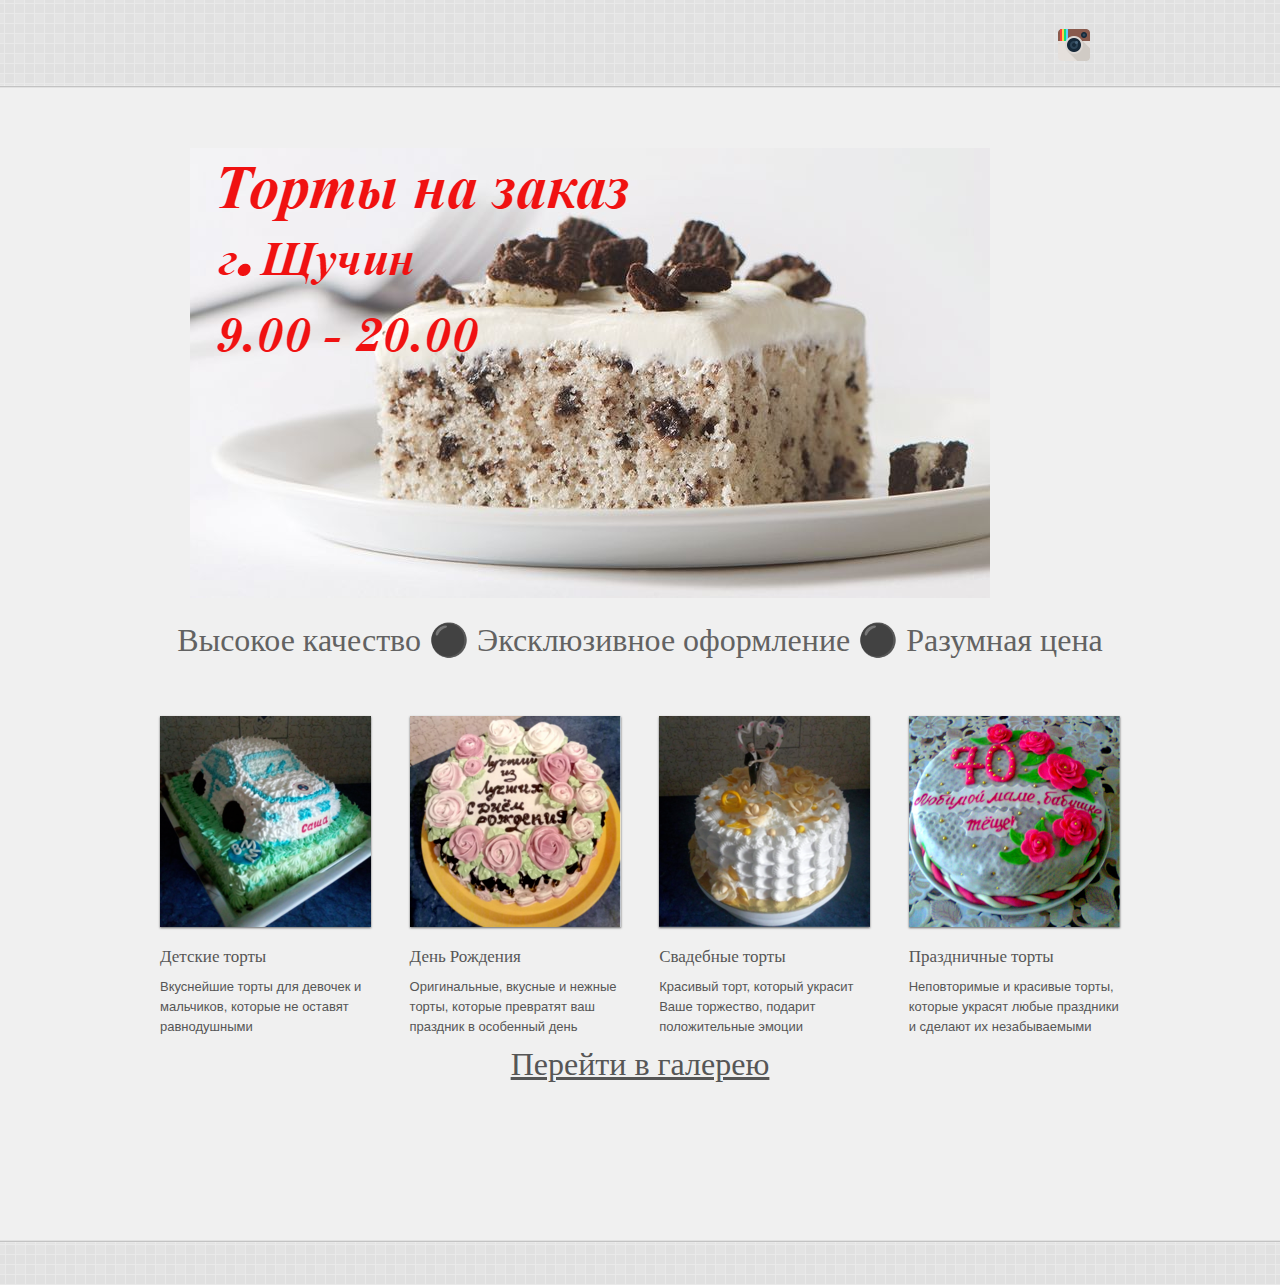
<file: index.html>
<!DOCTYPE HTML>
<html lang="en-US">
<head>
<title>Cakes</title>
<meta charset="UTF-8">
<link rel="stylesheet" type="text/css" href="style.css" media="all" />
<link href="https://fonts.googleapis.com/css?family=Jua" rel="stylesheet">
<!--[if IE 7]><link rel="stylesheet" type="text/css" href="style/css/ie7.css" media="all" /><![endif]-->
<script type="text/javascript" src="style/js/jquery-1.5.min.js"></script>
<script type="text/javascript" src="style/js/ddsmoothmenu.js"></script>
<script type="text/javascript" src="style/js/scripts.js"></script>
<script type="text/javascript" src="scripts/swfobject/swfobject.js"></script>
<script type="text/javascript">
var flashvars = {};
flashvars.cssSource = "piecemaker.css";
flashvars.xmlSource = "piecemaker.xml";
var params = {};
params.play = "true";
params.menu = "false";
params.scale = "showall";
params.wmode = "transparent";
params.allowfullscreen = "true";
swfobject.embedSWF('piecemaker.swf', 'piecemaker', '960', '450', '10', null, flashvars, params, null);
</script>
</head>
<body>
<div id="container">
  <!-- Begin Header Wrapper -->
  <div id="page-top">
    <div id="header-wrapper">
      <!-- Begin Header -->
      <div id="header">
        <!-- Logo -->
        <!-- Begin Menu -->
        <!-- <li><a href="index.html"><img src="style/images/logo.gif" alt="" /></a></li> -->
        <div id="menu-wrapper">
          <div id="smoothmenu1" class="ddsmoothmenu">
            <ul>
              <!-- <li><a href="index.html" class="selected">Home</a></li> -->
              <!-- <li><a href="https://vk.com/javarush"><img src="style/images/vk_32.png" alt="" /></a></li> -->
              <li><a href="https://www.instagram.com/liliya.naumets/"><img src="style/images/insta_32.png" alt="" /></a></li>
              <!-- <li><a href="contact.html">Контакты</a></li> -->
              <li></li>
            </ul>
          </div>
        </div>
        <!-- End Menu -->
      </div>
      <!-- End Header -->
    </div>
  </div>
  <!-- End Header Wrapper -->
  <!-- Begin Slider -->
  <div id="piecemaker-container">
    <div id="piecemaker">
      <!-- <p>Put your alternative Non Flash content here.</p> -->
      <div><a href="index.html"><img src="style/images/my_sweet.png" alt="" /></a></div>
    </div>
  </div>
  <!-- End Slider -->
  <!-- Begin Wrapper -->
  <div id="wrapper">
    <!-- Begin Intro -->
    <div class="intro">
      <h1>Высокое качество &#x26AB Эксклюзивное оформление &#x26AB Разумная цена </h1>
    </div>
    <!-- End Intro -->
    <!-- Begin About -->
    <div id="about">
      <div class="one-fourth"><a href="#"><img src="style/images/art/home - 1.png" alt="" /></a>
        <h4>Детские торты</h4>
        <p>Вкуснейшие торты для девочек и мальчиков, которые не оставят равнодушными</p>
      </div>
      <div class="one-fourth"><a href="#"><img src="style/images/art/home - 2.png" alt="" /></a>
        <h4>День Рождения</h4>
        <p>Оригинальные, вкусные и нежные торты, которые превратят ваш праздник в особенный день</p>
      </div>
      <div class="one-fourth"><a href="#"><img src="style/images/art/home - 3.png" alt="" /></a>
        <h4>Свадебные торты</h4>
        <p>Красивый торт, который украсит Ваше торжество, подарит положительные эмоции</p>
      </div>
      <div class="one-fourth last"><a href="#"><img src="style/images/art/home - 4.png" alt="" /></a>
        <h4>Праздничные торты</h4>
        <p>Неповторимые и красивые торты, которые украсят любые праздники и сделают их незабываемыми</p>
      </div>
    </div>



    <div class="intro">
      <h1><a href="portfolio.html" target="_blank"><u>Перейти в галерею</u></a></h1>
    </div>


    <!-- End About -->
  </div>
  <!-- End Wrapper -->
  <div class="clearfix"></div>
  <!-- <div class="push"></div> -->
  <!-- Begin Footer -->
  <div id="footer-wrapper">
    <div id="footer">
      <div id="footer-content">
        <!-- Begin Copyright -->
        <div id="copyright">
          <!-- <p>Copyright &copy; <a href="#">Domain Name</a> - All Rights Reserved | Design By <a target="_blank" href="http://elemisfreebies.com/">elemis</a></p> -->
        </div>
        <!-- End Copyright -->
        <!-- Begin Social Icons -->
        <div id="socials">
          <ul>
          <!--   <li><a href="#"><img src="style/images/icon-rss.png" alt="" /></a></li>
            <li><a href="#"><img src="style/images/icon-twitter.png" alt="" /></a></li>
            <li><a href="#"><img src="style/images/icon-dribble.png" alt="" /></a></li>
            <li><a href="#"><img src="style/images/icon-tumblr.png" alt="" /></a></li> -->
            <!-- <li><a href="https://vk.com/javarush"><img src="style/images/vk_24.png" alt="" /></a></li>
            <li><a href="https://www.instagram.com/egorkreed/?hl=ru"><img src="style/images/insta_24.png" alt="" /></a></li> -->
          </ul>
        </div>
        <!-- End Social Icons -->
      </div>
    </div>
  </div>
  <!-- End Footer -->
</div>
</body>
</html>
</file>
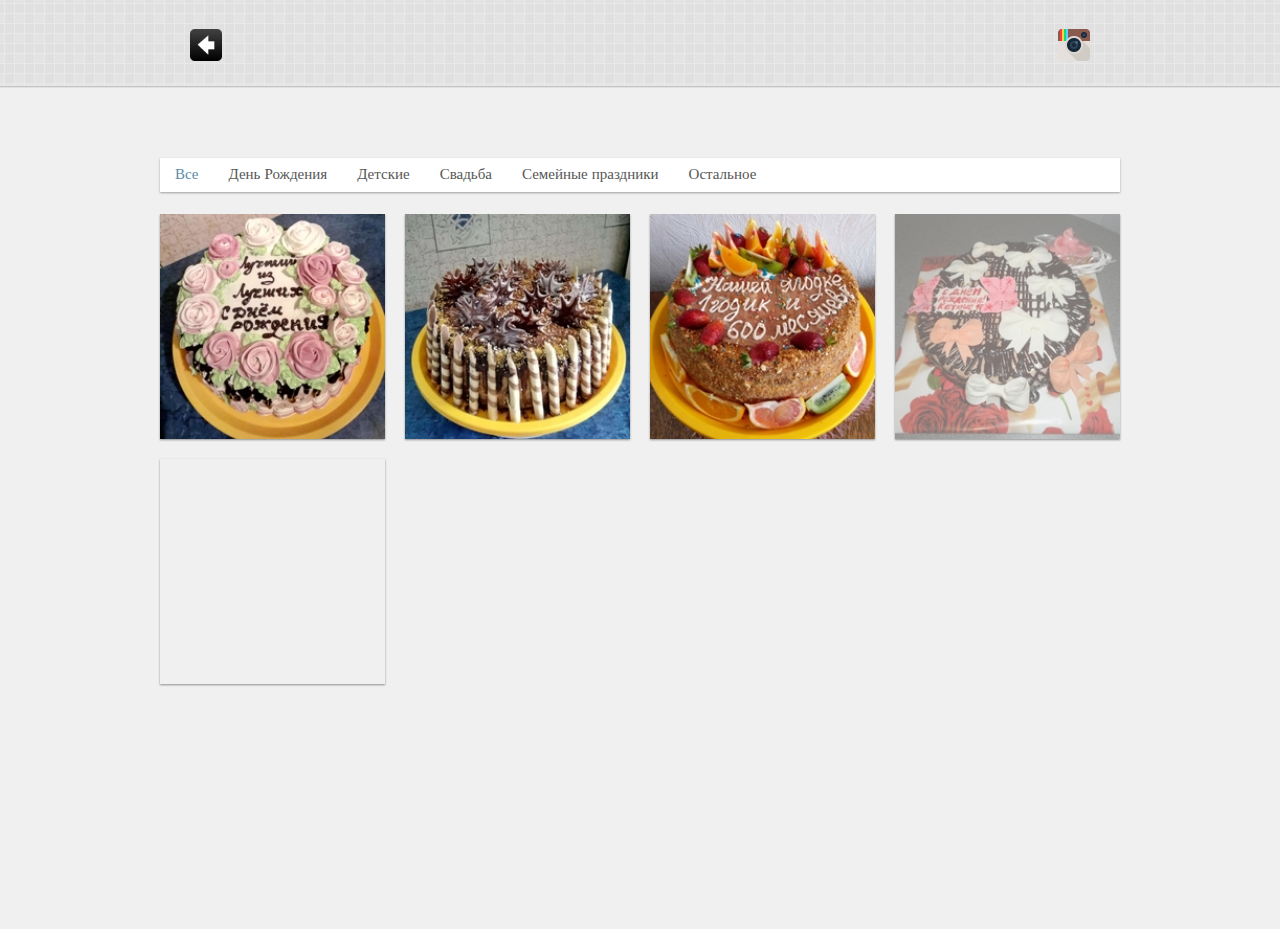
<file: portfolio.html>
<!DOCTYPE HTML>
<html lang="en-US">
<head>
<title>Cakes</title>
<meta charset="UTF-8">
<link rel="stylesheet" type="text/css" href="style.css" media="all" />
<link rel="stylesheet" media="all" href="style/css/prettyPhoto.css" />
<!--[if IE 7]><link rel="stylesheet" type="text/css" href="style/css/ie7.css" media="all" /><![endif]-->
<script type="text/javascript" src="style/js/jquery-1.5.min.js"></script>
<script type="text/javascript" src="style/js/ddsmoothmenu.js"></script>
<script type="text/javascript" src="style/js/quicksand.js"></script>
<script type="text/javascript" src="style/js/portfolio.js"></script>
<script type="text/javascript" src="style/js/scripts.js"></script>
<script type="text/javascript" src="style/js/jquery.prettyPhoto.js"></script>
</head>
<body>
<div id="container">
  <!-- Begin Header Wrapper -->
  <div id="page-top">
    <div id="header-wrapper">
      <!-- Begin Header -->
      <div id="header">
        <!-- Logo -->
        <!-- Begin Menu -->
		<div id="back-wrapper">
			<div id="smoothmenu1" class="ddsmoothmenu">
				<ul>
					<li><a href="index.html"><img src="style/images/back.png" alt="" /></a></li>
					<!-- <li><a href="index.html"><img src="style/images/logo1.png" alt="" /></a></li> -->
				</ul>
			</div>
		</div>

        <div id="menu-wrapper">
          <div id="smoothmenu1" class="ddsmoothmenu">
            <ul>
              <!-- <li><a href="index.html" class="selected">Home</a></li> -->
              <!-- <li><a href="https://vk.com/javarush"><img src="style/images/vk_32.png" alt="" /></a></li> -->
              <li><a href="https://www.instagram.com/liliya.naumets/"><img src="style/images/insta_32.png" alt="" /></a></li>
              <!-- <li><a href="contact.html">Контакты</a></li> -->
              <li></li>
            </ul>
          </div>
        </div>
        <!-- End Menu -->
      </div>
      <!-- End Header -->
    </div>
  </div>
  <!-- End Header Wrapper -->
  <!-- Begin Wrapper -->
  <div id="wrapper">
    <div id="portfolio">
      <!-- Begin Portfolio Navigation -->
      <ul class="gallerynav">
        <li class="selected-1"><a href="#" data-value="all">Все<span></span></a></li>
        <li><a href="#blabla" data-value="happybirthday">День Рождения<span></span></a></li>
        <li><a href="#" data-value="child">Детские<span></span></a></li>
        <li><a href="#" data-value="wedding">Свадьба<span></span></a></li>
        <li><a href="#" data-value="familyholidays">Семейные праздники<span></span></a></li>
        <li><a href="#" data-value="other">Остальное<span></span></a></li>
      </ul>
      <!-- End Portfolio Navigation -->
      <!-- Begin Portfolio Elements -->
      <ul id="gallery" class="grid">
        <!-- Begin Image 1 -->
        <li data-id="id-1" class="happybirthday"><a href="style\images\art\hp\526\hp1-526.jpg" rel="prettyPhoto[gallery]"> <img src="style\images\art\hp\215\hp1-215.jpg" alt="" /></a></li>
        <li data-id="id-2" class="happybirthday"><a href="style\images\art\hp\526\hp2-526.jpg" rel="prettyPhoto[gallery]"> <img src="style\images\art\hp\215\hp2-215.jpg" alt="" /></a></li>
        <li data-id="id-3" class="happybirthday"><a href="style\images\art\hp\526\hp3-526.jpg" rel="prettyPhoto[gallery]"> <img src="style\images\art\hp\215\hp3-215.jpg" alt="" /></a></li>
        <li data-id="id-4" class="happybirthday"><a href="style\images\art\hp\526\hp4-526.jpg" rel="prettyPhoto[gallery]"> <img src="style\images\art\hp\215\hp4-215.jpg" alt="" /></a></li>
        <li data-id="id-5" class="happybirthday"><a href="style\images\art\hp\526\hp5-526.jpg" rel="prettyPhoto[gallery]"> <img src="style\images\art\hp\215\hp5-215.jpg" alt="" /></a></li>
        <li data-id="id-6" class="happybirthday"><a href="style\images\art\hp\526\hp6-526.jpg" rel="prettyPhoto[gallery]"> <img src="style\images\art\hp\215\hp6-215.jpg" alt="" /></a></li>
        <li data-id="id-7" class="happybirthday"><a href="style\images\art\hp\526\hp7-526.jpg" rel="prettyPhoto[gallery]"> <img src="style\images\art\hp\215\hp7-215.jpg" alt="" /></a></li>
        <li data-id="id-8" class="happybirthday"><a href="style\images\art\hp\526\hp8-526.jpg" rel="prettyPhoto[gallery]"> <img src="style\images\art\hp\215\hp8-215.jpg" alt="" /></a></li>
        <li data-id="id-9" class="happybirthday"><a href="style\images\art\hp\526\hp9-526.jpg" rel="prettyPhoto[gallery]"> <img src="style\images\art\hp\215\hp9-215.jpg" alt="" /></a></li>
        <li data-id="id-10" class="happybirthday"><a href="style\images\art\hp\526\hp10-526.jpg" rel="prettyPhoto[gallery]"> <img src="style\images\art\hp\215\hp10-215.jpg" alt="" /></a></li>
        <li data-id="id-11" class="happybirthday"><a href="style\images\art\hp\526\hp11-526.jpg" rel="prettyPhoto[gallery]"> <img src="style\images\art\hp\215\hp11-215.jpg" alt="" /></a></li>
        <li data-id="id-12" class="happybirthday"><a href="style\images\art\hp\526\hp12-526.jpg" rel="prettyPhoto[gallery]"> <img src="style\images\art\hp\215\hp12-215.jpg" alt="" /></a></li>
        <li data-id="id-13" class="child"><a href="style\images\art\child\526\child1-526.jpg" rel="prettyPhoto[gallery]"> <img src="style\images\art\child\215\child1-215.jpg" alt="" /></a></li>
        <li data-id="id-14" class="child"><a href="style\images\art\child\526\child2-526.jpg" rel="prettyPhoto[gallery]"> <img src="style\images\art\child\215\child2-215.jpg" alt="" /></a></li>
        <li data-id="id-15" class="child"><a href="style\images\art\child\526\child3-526.jpg" rel="prettyPhoto[gallery]"> <img src="style\images\art\child\215\child3-215.jpg" alt="" /></a></li>
        <li data-id="id-16" class="child"><a href="style\images\art\child\526\child4-526.jpg" rel="prettyPhoto[gallery]"> <img src="style\images\art\child\215\child4-215.jpg" alt="" /></a></li>
        <li data-id="id-17" class="child"><a href="style\images\art\child\526\child5-526.jpg" rel="prettyPhoto[gallery]"> <img src="style\images\art\child\215\child5-215.jpg" alt="" /></a></li>
        <li data-id="id-18" class="wedding"><a href="style\images\art\wedding\526\wedding1-526.jpg" rel="prettyPhoto[gallery]"> <img src="style\images\art\wedding\215\wedding1-215.jpg" alt="" /></a></li>
        <li data-id="id-19" class="wedding"><a href="style\images\art\wedding\526\wedding2-526.jpg" rel="prettyPhoto[gallery]"> <img src="style\images\art\wedding\215\wedding2-215.jpg" alt="" /></a></li>
        <li data-id="id-20" class="wedding"><a href="style\images\art\wedding\526\wedding3-526.jpg" rel="prettyPhoto[gallery]"> <img src="style\images\art\wedding\215\wedding3-215.jpg" alt="" /></a></li>
        <li data-id="id-21" class="familyholidays"><a href="style\images\art\fh\526\fh1-526.jpg" rel="prettyPhoto[gallery]"> <img src="style\images\art\fh\215\fh1-215.jpg" alt="" /></a></li>
        <li data-id="id-22" class="familyholidays"><a href="style\images\art\fh\526\fh2-526.jpg" rel="prettyPhoto[gallery]"> <img src="style\images\art\fh\215\fh2-215.jpg" alt="" /></a></li>
        <li data-id="id-23" class="familyholidays"><a href="style\images\art\fh\526\fh3-526.jpg" rel="prettyPhoto[gallery]"> <img src="style\images\art\fh\215\fh3-215.jpg" alt="" /></a></li>
        <li data-id="id-24" class="familyholidays"><a href="style\images\art\fh\526\fh4-526.jpg" rel="prettyPhoto[gallery]"> <img src="style\images\art\fh\215\fh4-215.jpg" alt="" /></a></li>
        <li data-id="id-25" class="familyholidays"><a href="style\images\art\fh\526\fh5-526.jpg" rel="prettyPhoto[gallery]"> <img src="style\images\art\fh\215\fh5-215.jpg" alt="" /></a></li>
        <li data-id="id-26" class="familyholidays"><a href="style\images\art\fh\526\fh6-526.jpg" rel="prettyPhoto[gallery]"> <img src="style\images\art\fh\215\fh6-215.jpg" alt="" /></a></li>
        <li data-id="id-27" class="familyholidays"><a href="style\images\art\fh\526\fh7-526.jpg" rel="prettyPhoto[gallery]"> <img src="style\images\art\fh\215\fh7-215.jpg" alt="" /></a></li>
        <li data-id="id-28" class="familyholidays"><a href="style\images\art\fh\526\fh8-526.jpg" rel="prettyPhoto[gallery]"> <img src="style\images\art\fh\215\fh8-215.jpg" alt="" /></a></li>
        <li data-id="id-29" class="other"><a href="style\images\art\other\526\other1-526.jpg" rel="prettyPhoto[gallery]"> <img src="style\images\art\other\215\other1-215.jpg" alt="" /></a></li>
        <li data-id="id-30" class="other"><a href="style\images\art\other\526\other2-526.jpg" rel="prettyPhoto[gallery]"> <img src="style\images\art\other\215\other2-215.jpg" alt="" /></a></li>
        <li data-id="id-31" class="other"><a href="style\images\art\other\526\other3-526.jpg" rel="prettyPhoto[gallery]"> <img src="style\images\art\other\215\other3-215.jpg" alt="" /></a></li>
        <li data-id="id-32" class="other"><a href="style\images\art\other\526\other4-526.jpg" rel="prettyPhoto[gallery]"> <img src="style\images\art\other\215\other4-215.jpg" alt="" /></a></li>
        <li data-id="id-33" class="other"><a href="style\images\art\other\526\other5-526.jpg" rel="prettyPhoto[gallery]"> <img src="style\images\art\other\215\other5-215.jpg" alt="" /></a></li>
        <li data-id="id-34" class="other"><a href="style\images\art\other\526\other6-526.jpg" rel="prettyPhoto[gallery]"> <img src="style\images\art\other\215\other6-215.jpg" alt="" /></a></li>
        <li data-id="id-35" class="other"><a href="style\images\art\other\526\other7-526.jpg" rel="prettyPhoto[gallery]"> <img src="style\images\art\other\215\other7-215.jpg" alt="" /></a></li>
        <li data-id="id-36" class="other"><a href="style\images\art\other\526\other8-526.jpg" rel="prettyPhoto[gallery]"> <img src="style\images\art\other\215\other8-215.jpg" alt="" /></a></li>
        <li data-id="id-37" class="other"><a href="style\images\art\other\526\other9-526.jpg" rel="prettyPhoto[gallery]"> <img src="style\images\art\other\215\other9-215.jpg" alt="" /></a></li>
        <!-- End Image 1 -->
       <!--  <li data-id="id-2" class="illustration"><a href="style/images/art/child-1max.png" rel="prettyPhoto[gallery]"> <img src="style/images/art/child-1.png" alt="" /></a></li>
        <li data-id="id-3" class="video"><a href="style/images/art/portfolio3.jpg" rel="prettyPhoto[gallery]"> <img src="style/images/art/portfolio3-th.jpg" alt="" /></a></li>
        <li data-id="id-4" class="illustration"><a href="style/images/art/portfolio4.jpg" rel="prettyPhoto[gallery]"> <img src="style/images/art/child-2.png" alt="" /></a></li>
        <li data-id="id-5" class="illustration"><a href="style/images/art/portfolio5.jpg" rel="prettyPhoto[gallery]"> <img src="style/images/art/child-3.png" alt="" /></a></li>
        <li data-id="id-6" class="illustration"><a href="style/images/art/portfolio6.jpg" rel="prettyPhoto[gallery]"> <img src="style/images/art/child-4.png" alt="" /></a></li>
        <li data-id="id-7" class="video"><a href="style/images/art/portfolio7.jpg" rel="prettyPhoto[gallery]"> <img src="style/images/art/portfolio7-th.jpg" alt="" /></a></li>
        <li data-id="id-8" class="web"><a href="style/images/art/portfolio8.jpg" rel="prettyPhoto[gallery]"> <img src="style/images/art/portfolio8-th.jpg" alt="" /></a></li>
        <li data-id="id-9" class="illustration"><a href="style/images/art/portfolio9.jpg" rel="prettyPhoto[gallery]"> <img src="style/images/art/child-5.png" alt="" /></a></li>
        <li data-id="id-10" class="illustration"><a href="style/images/art/portfolio10.jpg" rel="prettyPhoto[gallery]"> <img src="style/images/art/child-6.png" alt="" /></a></li>
        <li data-id="id-11" class="illustration"><a href="style/images/art/child-7max.png" rel="prettyPhoto[gallery]"> <img src="style/images/art/child-7.png" alt="" /></a></li>
        <li data-id="id-12" class="web"><a href="style/images/art/portfolio12.jpg" rel="prettyPhoto[gallery]"> <img src="style/images/art/portfolio12-th.jpg" alt="" /></a></li>
        <li data-id="id-13" class="photography"><a href="style/images/art/portfolio13.jpg" rel="prettyPhoto[gallery]"> <img src="style/images/art/portfolio13-th.jpg" alt="" /></a></li>
        <li data-id="id-14" class="illustration"><a href="style/images/art/portfolio14.jpg" rel="prettyPhoto[gallery]"> <img src="style/images/art/child-8.png" alt="" /></a></li>
        <li data-id="id-15" class="photography"><a href="style/images/art/portfolio15.jpg" rel="prettyPhoto[gallery]"> <img src="style/images/art/portfolio15-th.jpg" alt="" /></a></li>
        <li data-id="id-16" class="illustration"><a href="style/images/art/portfolio16.jpg" rel="prettyPhoto[gallery]"> <img src="style/images/art/child-9.png" alt="" /></a></li> -->
      </ul>
      <!-- End Portfolio Elements -->
    </div>
  </div>
  <!-- End Wrapper -->
  <div class="clearfix"></div>
  <div class="push"></div>
  <!-- Begin Footer -->
  <div id="footer-wrapper">
    <div id="footer">
      <div id="footer-content">
        <!-- Begin Copyright -->
        <div id="copyright">
          <!-- <p>Copyright &copy; <a href="#">Domain Name</a> - All Rights Reserved | Design By <a target="_blank" href="http://elemisfreebies.com/">elemis</a></p> -->
        </div>
        <!-- End Copyright -->
        <!-- Begin Social Icons -->
        <!-- <div id="socials">
          <ul>
            <li><a href="#"><img src="style/images/icon-rss.png" alt="" /></a></li>
            <li><a href="#"><img src="style/images/icon-twitter.png" alt="" /></a></li>
            <li><a href="#"><img src="style/images/icon-dribble.png" alt="" /></a></li>
            <li><a href="#"><img src="style/images/icon-tumblr.png" alt="" /></a></li>
            <li><a href="#"><img src="style/images/icon-flickr.png" alt="" /></a></li>
            <li><a href="#"><img src="style/images/icon-facebook.png" alt="" /></a></li>
          </ul>
        </div> -->
        <!-- End Social Icons -->
      </div>
    </div>
  </div>
  <!-- End Footer -->
</div>
<script type="text/javascript">
$(document).ready(function () {
    $("#gallery a[rel^='prettyPhoto']").prettyPhoto({
        theme: 'light_square',
        autoplay_slideshow: false
    });
    $("ul.grid img").hide()
    $("ul.grid img").each(function (i) {
        $(this).delay(i * 200).fadeIn();
    });
});
</script>
</body>
</html>
</file>
<file: style.css>
/*
Theme Name: Delphic
Theme URI: http://themes.iki-bir.com/delphic
Author: elemis
Author URI: http://elemis.iki-bir.com/
Version: 1.0

-----------------------------------------------------------------------------------*/


/*-----------------------------------------------------------------------------------*/
/*	RESET
/*-----------------------------------------------------------------------------------*/

html, body, div, span, applet, object, iframe, h1, h2, h3, h4, h5, h6, p, blockquote, pre, a, abbr, acronym, address, big, cite, code, del, dfn, em, font, img, ins, kbd, q, s, samp, small, strike, strong, tt, var, b, u, i, center, dl, dt, dd, ol, ul, li, fieldset, form, label, legend, table, caption, tbody, tfoot, thead, tr, th, td {
	margin:0;
	padding:0;
	border:0;
	outline:0;
	font-size:100%;
	vertical-align:baseline;
	background:transparent
}
body {
	line-height:1
}
ol, ul {
	list-style:none
}
blockquote, q {
	quotes:none
}
blockquote:before, blockquote:after, q:before, q:after {
	content:'';
	content:none
}
:focus {
	outline:0
}
ins {
	text-decoration:none
}
del {
	text-decoration:line-through
}
table {
	border-collapse:collapse;
	border-spacing:0
}
.clear {
	clear:both;
	display:block;
	overflow:hidden;
	visibility:hidden;
	width:0;
	height:0
}
.clearfix:after {
	clear:both;
	content:' ';
	display:block;
	font-size:0;
	line-height:0;
	visibility:hidden;
	width:0;
	height:0
}
.clearfix {
	display:inline-block
}
* html .clearfix {
	height:1%
}
.clearfix {
	display:block
}


/*-----------------------------------------------------------------------------------*/
/*	FONT-FACE
/*-----------------------------------------------------------------------------------*/

@font-face {
 font-family: 'MidoMedium';
 src: url('style/type/Mido-webfont.eot');
 src: local('☺'), url('style/type/Mido-webfont.woff') format('woff'), url('style/type/Mido-webfont.ttf') format('truetype'), url('style/type/Mido-webfont.svg#webfonto3aStUbX') format('svg');
 font-weight: normal;
 font-style: normal;
}
/*-----------------------------------------------------------------------------------*/
/*	GENERAL
/*-----------------------------------------------------------------------------------*/

body {
	font-family:"Lucida Grande", "Lucida Sans Unicode", "Trebuchet MS", Helvetica, Arial, sans-serif;
	background-color: #f0f0f0;
	color: #565656;
	font-size: 13px;
	overflow-y: scroll;
	overflow-x: hidden;
}
html, body {
	height: 100%;
}
#container {
	min-height: 100%;
	height: auto !important;
	height: 100%;
	margin: 0 auto -145px; /* the bottom margin is the negative value of the footer's height */
}
#footer-wrapper, .push {
	height: 145px; /* .push must be the same height as .footer */
}
p {
	line-height: 20px;
	margin-bottom: 20px;
}
a {
	text-decoration: none;
	color: #565656;
}
a:hover {
	text-decoration: none;
	color: #5d8ba6;
}
a.more {
	display: inline-block;
	color: #5d8ba6;
}
a.more:hover {
	text-decoration: underline;
}
pre {
	margin-bottom: 20px;
	font-size: 11px;
	background-color: #e8e8e8;
	padding: 0 10px;
}
.highlight {
	color: #5d8ba6;
	border-bottom: 1px dotted #5d8ba6;
}
.highlight2 {
	background-color: #e1e1e1;
	padding: 0px 5px;
	color: #222222;
}
.highlight3 {
	color: #5d8ba6;
}
h1, h2, h3, h4, h5, h6 {
	font-family: 'MidoMedium';
	font-weight: normal;
	color: #565656;
	margin-bottom: 10px;
}
h1 {
	font-size: 28px;
}
h2 {
	font-size: 25px;
}
h3 {
	font-size: 22px;
	line-height: 26px;
}
h4 {
	font-size: 17px;
}
h5 {
	font-size: 15px;
}
h6 {
	font-size: 14px;
}
.divider, .divider2, .divider3 {
	background: transparent url(style/images/line.png) repeat-x bottom center;
	height: 2px;
	display: block;
	margin: 30px 0;
}
.divider2 {
	margin-top:10px;
}
.divider3 {
	margin-bottom:10px;
}
img.left {
	top: 0px;
	float:left;
	display: block;
	margin:0;
	padding:0;
	margin-right:20px;
}
img.right {
	top: 0px;
	float:right;
	display: block;
	margin:0;
	padding:0;
	margin-left:20px;
}
em {
	font-family: Georgia, Times, "Times New Roman", serif;
	font-size: 11px;
	color: #565656;
}
.button, .button:link, .button:visited {
	display: block;
	position: relative;
	padding: 0 0 0 15px;
	height: 32px;
	line-height: 30px;
	text-align: center;
	background-position: 0 0;
	background-repeat: no-repeat;
	font-size: 14px;
	font-weight: normal;
	color: #FFF;
	cursor: pointer;
	font-family: 'MidoMedium';
}
.button span {
	display: block;
	position: absolute;
	top: 0px;
	right: -15px;
	width: 15px;
	height: 32px;
	background-position: right top;
}
.button.light-blue, .button.light-blue span {
	background-image: url(style/images/button-light-blue.png);
	float: left;
}
.button.light-purple, .button.light-purple span {
	background-image: url(style/images/button-light-purple.png);
	float: left;
}
.button.light-pink, .button.light-pink span {
	background-image: url(style/images/button-light-pink.png);
	float: left;
}
.button.light-brown, .button.light-brown span {
	background-image: url(style/images/button-light-brown.png);
	float: left;
}
.button.light-teal, .button.light-teal span {
	background-image: url(style/images/button-light-teal.png);
	float: left;
}
.button.lime, .button.lime span {
	background-image: url(style/images/button-lime.png);
	float: left;
}
.button.red, .button.red span {
	background-image: url(style/images/button-red.png);
	float: left;
}
.button.orange, .button.orange span {
	background-image: url(style/images/button-orange.png);
	float: left;
}
.button.yellow, .button.yellow span {
	background-image: url(style/images/button-yellow.png);
	float: left;
}
.button.green, .button.green span {
	background-image: url(style/images/button-green.png);
	float: left;
}
.button.teal, .button.teal span {
	background-image: url(style/images/button-teal.png);
	float: left;
}
.button.turqoise, .button.turqoise span {
	background-image: url(style/images/button-turqoise.png);
	float: left;
}
.button.blue, .button.blue span {
	background-image: url(style/images/button-blue.png);
	float: left;
}
.button.purple, .button.purple span {
	background-image: url(style/images/button-purple.png);
	float: left;
}
.button.pink, .button.pink span {
	background-image: url(style/images/button-pink.png);
	float: left;
}
.button.gray, .button.gray span {
	background-image: url(style/images/button-gray.png);
	float: left;
}
.dropcap {
	display:block;
	float:left;
	font-size:45px;
	padding:0;
	margin: 0;
	margin:10px 8px 3px 0;
	font-family: 'MidoMedium';
}
.quote-right, .quote-left {
	color:#565656;
	border-left:1px solid #e3e3e3;
	float:right;
	letter-spacing:0px;
	line-height:23px;
	margin-left:20px;
	margin-top:10px;
	margin-bottom:5px;
	padding:0px;
	padding-left:10px;
	padding-right:10px;
	font-family: Georgia, "Times New Roman", Times, serif;
	font-style: italic;
	width:25%;
}
.quote-left {
	border: none;
	border-right:1px solid #e3e3e3;
	float:left;
	padding:0;
	padding-right:5px;
	margin-bottom:0;
	margin-left: 0;
	margin-right:20px;
}
/*-----------------------------------------------------------------------------------*/
/*	LAYOUT
/*-----------------------------------------------------------------------------------*/

#wrapper ul {
	padding: 0 0 20px 0;
	display: block;
	overflow: hidden;
}
#wrapper ul li {
	line-height: 20px;
	list-style: none;
	display: block;
	background: transparent url(style/images/bullet.jpg) no-repeat left 8px;
	padding-left: 20px;
}
#wrapper ul.check-list {
	padding: 0 0 20px 0;
	display: block;
	overflow: hidden;
}
#wrapper ul.check-list li {
	line-height: 20px;
	list-style: none;
	display: block;
	background: transparent url(style/images/check.png) no-repeat left 0px;
	padding-left: 30px;
}
#wrapper {
	width: 960px;
	margin: 0 auto;
	padding-top: 0;
	line-height: 20px;
}
#header-wrapper {
	min-width: 960px;
	height: 88px;
	background: transparent url(style/images/header-bg.png) repeat-x center bottom;
}
#header {
	width: 960px;
	height: 88px;
	margin: 0 auto;
	position: relative;
	z-index: 999;
}
#page-top {
	padding-bottom: 70px;
}
#logo {
	float: left;
	position: absolute;
	bottom: 15px;
	left: 0;
}
#menu-wrapper {
	float: right;
	position: absolute;
	bottom: 23px;
	right: 0;
}
#back-wrapper {
	float: left;
	position: absolute;
	bottom: 23px;
	left: 0;
}
#footer-wrapper {
	height: 45px;
	padding-top:100px;
}
#footer {
	min-width: 960px;
	height: 45px;
	background: transparent url(style/images/footer-bg.png) repeat-x top center;
}
#footer-content {
	width: 960px;
	height: 45px;
	margin: 0 auto;
	position: relative;
}
#copyright {
	float: left;
	position: absolute;
	top: 15px;
	left: 0;
}
#copyright p {
	font-size: 11px;
	margin: 0;
}
#socials {
	float: right;
	position: absolute;
	top: 16px;
	right: 0;
}
#socials ul li {
	float: left;
	margin-left: 10px;
	background: none;
}
/*-----------------------------------------------------------------------------------*/
/*	MENU
/*-----------------------------------------------------------------------------------*/

.ddsmoothmenu {
	font-family: 'MidoMedium';
	font-size: 17px;
	z-index: 1000;
	position: relative;
	text-shadow: 0px 1px 0px #efefef;
}
.ddsmoothmenu ul {
	margin: 0;
	padding: 0;
	list-style-type: none;
}
/*Top level list items*/
.ddsmoothmenu ul li {
	position: relative;
	display: inline;
	float: left;
	clear: none;
	margin-left: 20px;
	padding-left: 10px;
}
/*Top level menu link items style*/
.ddsmoothmenu ul li a {
	display: block; /*background of menu items (default state)*/
	text-decoration: none;
	position: relative;
	text-shadow: 0px 1px 0px #efefef;
}
* html .ddsmoothmenu ul li a { /*IE6 hack to get sub menu links to behave correctly*/
	display: inline-block;
}
.ddsmoothmenu ul li a, .ddsmoothmenu ul li a:visited {
	color: #565656;
}
.ddsmoothmenu ul li a.selected { /*CSS class that's dynamically added to the currently active menu items' LI A element*/
	color: #5d8ba6;
}
.ddsmoothmenu ul li a:hover {
	color: #5d8ba6;
}
/*1st sub level menu*/
.ddsmoothmenu ul li ul {
	background: none;
	font-family: 'MidoMedium';
	position: absolute;
	padding: 22px 0 0 0;
	left: 0;
	display: block; /*collapse all sub menus to begin with*/
	visibility: hidden;
	border-bottom: 1px solid #cdcdcd;
}
/*Sub level menu list items (undo style from Top level List Items)*/
.ddsmoothmenu ul li ul li {
	margin-left:0;
	padding-left: 0;
	display: list-item;
	float: none;
	background-color: #e1e1e1;
	border-right: 1px solid #cdcdcd;
	border-left: 1px solid #cdcdcd;
}
/*All subsequent sub menu levels vertical offset after 1st level sub menu */
.ddsmoothmenu ul li ul li ul {
	top: 0;
	padding-top: 0;
	border-bottom: 1px solid #cdcdcd;
	border-top: 1px solid #cdcdcd;
}
/* Sub level menu links style */
.ddsmoothmenu ul li ul li a {
	font-size: 13px;
	width: 140px; /*width of sub menus*/
	padding: 7px 12px;
	margin: 0;
	line-height: 1;
}
/* Sub level menu links style */
.ddsmoothmenu ul li ul li ul li a {
	font-size: 13px;
}
.ddsmoothmenu ul li ul li:first-child {
	padding-top: 5px;
}
.ddsmoothmenu ul li ul li:last-child {
	padding-bottom: 6px;
}
.ddsmoothmenu ul li ul li ul li:first-child {
	padding-top: 4px;
}
.ddsmoothmenu ul li ul li ul li:last-child {
	padding-bottom: 5px;
}
/* Holly Hack for IE \*/
* html .ddsmoothmenu {
	height: 1%;
} /*Holly Hack for IE7 and below*/
/*-----------------------------------------------------------------------------------*/
/*	SLIDER
/*-----------------------------------------------------------------------------------*/

#piecemaker-container {
	display:block;
	height:450px;
	overflow:hidden;
	margin: -10px auto 40px;
	width: 900px;
}
/*-----------------------------------------------------------------------------------*/
/*	COLUMNS
/*-----------------------------------------------------------------------------------*/

.one-half {
	width:48%;
}
.one-third {
	width:30.66%;
}
.two-third {
	width:65.33%;
}
.one-fourth {
	width:22%;
}
.three-fourth {
	width:74%;
}
.one-fifth {
	width:16.8%;
}
.two-fifth {
	width:37.6%;
}
.three-fifth {
	width:58.4%;
}
.four-fifth {
	width:67.2%;
}
.one-sixth {
	width:13.33%;
}
.five-sixth {
	width:82.67%;
}
.one-half, .one-third, .two-third, .three-fourth, .one-fourth, .one-fifth, .two-fifth, .three-fifth, .four-fifth, .one-sixth, .five-sixth {
	position:relative;
	margin-right:4%;
	float:left;
}
.last {
	margin-right:0 !important;
	clear:right;
}
/*-----------------------------------------------------------------------------------*/
/*	HOME INTRO
/*-----------------------------------------------------------------------------------*/

.intro h1 {
	line-height: 28px;
	font-size: 32px;
	text-align: center;
	font-weight: normal;
	font-family: 'MidoMedium';
	color: #626262;
}
.intro {
	margin-top: -10px;
	margin-bottom:60px;
}
/*-----------------------------------------------------------------------------------*/
/*	HOME ABOUT
/*-----------------------------------------------------------------------------------*/

#about .one-fourth img {
	-moz-box-shadow: 0px 1px 2px #656565;
	-webkit-box-shadow: 0px 1px 2px #656565;
	box-shadow: 0px 1px 2px #656565;
	display: block;
	margin-bottom: 20px;
}
#about .one-fourth p {
	margin-bottom: 15px;
}
/*-----------------------------------------------------------------------------------*/
/*	PAGE
/*-----------------------------------------------------------------------------------*/

.content {
	background-color: #FFF;
	-moz-box-shadow: 0px 1px 2px #9f9f9f;
	-webkit-box-shadow: 0px 1px 2px #9f9f9f;
	box-shadow: 0px 1px 2px #9f9f9f;
	padding: 20px 20px 0 20px;
	display: block;
	overflow: hidden;
	margin-bottom: 20px;
}
#wrapper ul.social {
	margin-top: 10px;
}
#wrapper ul.social li {
	float: left;
	background: none;
	margin-right: 10px;
	padding: 0;
}
/*-----------------------------------------------------------------------------------*/
/*	PORTFOLIO
/*-----------------------------------------------------------------------------------*/

#portfolio ul li {
	background: none;
	padding: 0;
}
#wrapper ul.grid {
	width: 985px;
	overflow: hidden;
	margin:0 auto;
	margin-left:-20px;
	padding: 0;
}
ul.grid:after {
	content: "";
	display: block;
	height: 0;
	overflow: hidden;
	clear: both;
}
ul.grid li {
	width: 225px;
	margin: 0;
	margin-left: 20px;
	margin-bottom: 20px;
	float: left;
	overflow: hidden;
	background: none;
	-moz-box-shadow: 0px 1px 2px #8e8e8e;
	-webkit-box-shadow: 0px 1px 2px #8e8e8e;
	box-shadow: 0px 1px 2px #8e8e8e;
}
ul.grid li a {
	outline:0;
}
ul.grid li img {
	display: block;
	width:225px;
	height:225px;
}
ul.gallerynav {
	width:960px;
	margin:0 auto 22px;
	height: 14px;
	background-color: #FFF;
	-moz-box-shadow: 0px 1px 2px #9f9f9f;
	-webkit-box-shadow: 0px 1px 2px #9f9f9f;
	box-shadow: 0px 1px 2px #9f9f9f;
}
ul.gallerynav li {
	float:left;
}
ul.gallerynav li a {
	float:left;
	font-family: 'MidoMedium';
	color: #565656;
	margin: 0 15px;
	font-size: 15px;
	line-height: 18px;
	padding: 8px 0;
}
ul.gallerynav li a:hover {
	text-decoration: none;
	color: #5d8ba6;
}
ul.gallerynav li.selected-1 a {
	color: #5d8ba6;
}
.hidden {
	display: none;
}
/*-----------------------------------------------------------------------------------*/
/*	VERTICAL TAB
/*-----------------------------------------------------------------------------------*/

ul#tab-menu {
	float:left;
	width: 230px;
	background-color: #FFF;
	-moz-box-shadow: 0px 1px 2px #9f9f9f;
	-webkit-box-shadow: 0px 1px 2px #9f9f9f;
	box-shadow: 0px 1px 2px #9f9f9f;
	margin:0 20px 0 0;
	padding: 0 10px;
	list-style:none;
	font-family: 'MidoMedium';
	font-size: 17px;
}
ul#tab-menu li {
	background: transparent url(style/images/line.png) bottom repeat-x;
	cursor: pointer;
	padding: 20px 10px;
	margin: 0;
	color: #565656;
}
ul#tab-menu li:hover, ul#tab-menu li.selected {
	color: #5d8ba6;
}
ul#tab-menu li img {
	vertical-align: middle;
	padding-right: 10px;
}
ul#tab-menu li:last-child {
	background: none;
}
.tab-wrapper {
	width:960px;
}
.tab-content {
	background-color: #FFF;
	-moz-box-shadow: 0px 1px 2px #9f9f9f;
	-webkit-box-shadow: 0px 1px 2px #9f9f9f;
	box-shadow: 0px 1px 2px #9f9f9f;
	width: 650px;
	float:left;
	padding: 20px 20px 0 20px;
}
.tab-content div.tab {
	display:none;
	padding: 0;
}
.tab-content div.tab.show {
	display:block;
}
.tab-content div.tab p {
	width:650px;
	overflow: hidden;
	padding: 0;
	margin: 0 0 20px 0;
}
.tab-content div.tab div p {
	width:100%;
}
/*-----------------------------------------------------------------------------------*/
/*	CONTACT
/*-----------------------------------------------------------------------------------*/

#wrapper ul.info li {
	background: none;
	padding: 0 0 0 35px;
	margin-bottom: 15px;
}
#wrapper ul.info li img {
	vertical-align: top;
}
#wrapper ul.info li.home {
	background: transparent url(style/images/icon-home.png) no-repeat 0 2px;
}
#wrapper ul.info li.phone {
	background: transparent url(style/images/icon-phone.png) no-repeat 0 2px;
}
#wrapper ul.info li.email {
	background: transparent url(style/images/icon-email.png) no-repeat 0 4px;
}
#twitter-wrapper {
	float: none;
	clear: both;
	margin: 0 0 60px 0;
	position: relative;
}
#twitter {
	font-style: italic;
	font-size:12px;
	padding: 10px 0;
	background: #e8e8e8 url(style/images/twitter.png) no-repeat 20px center;
	min-height: 28px;
}
#twitter ul {
	padding: 0;
	margin: 0;
}
#twitter ul li {
	background: none;
	padding: 5px 10px 5px 80px;
	line-height: 16px;
}
#twitter ul li a {
	color: #5d8ba6;
	text-decoration: none;
}
#twitter ul li a:hover {
	text-decoration: underline;
}
.username {
	background: transparent url(style/images/twitter-arrow.png) no-repeat center top;
	position: absolute;
	padding: 15px 0 0 0;
	right: 0;
	bottom:-35px;
	font-size: 12px;
}
.username a {
	color: #5d8ba6;
}
#wrapper .contact-social ul {
	margin: 20px 0 0 0;
}
#wrapper .contact-social ul li {
	background: none;
	float: left;
	padding: 0;
	margin: 0 10px 0 0;
}
/* INPUT FIELD CSS Copy this to your style sheet
------------------------------------------------------------- */

#contact-form input {
	display: block;
	width: 400px;
	height: 25px;
	height: 15px\0/;
	text-align: left;
	border: 0;
	padding: 5px 10px;
	padding: 10px 10px\0/;
	margin-bottom: 20px;
	background-color: #e8e8e8;
	color: #565656;
	font-size: 12px;
}
#contact-form textarea {
	display: block;
	border: none;
	width: 400px;
	height: 123px;
	clear: both;
	border: 0;
	padding: 10px;
	margin: 0;
	background-color: #e8e8e8;
	color: #565656;
	font-size: 12px;
	font-family:"Lucida Grande", "Lucida Sans Unicode", "Trebuchet MS", Helvetica, Arial, sans-serif;
}
#contact-form textarea:hover {
	border:none;
}
#contact-form input#submit-button {
	clear:both;
	margin:0px;
	text-align: center;
	margin: 0px 5px 0 0;
	width: auto;
	background: transparent url(style/images/submit.png) no-repeat;
	color: #FFF;
	position: relative;
	z-index: 9999;
	padding: 0;
	height: 32px;
	padding-bottom: 2px;
	width: 120px;
	font-size: 14px;
	cursor: pointer;
}
#contact-form p {
	position: relative;
	margin: 0;
	padding: 0;
}
#contact-form p label {
	position: absolute;
	top: 0;
	left: 0;
	line-height: 35px;
	padding: 0 0 0 10px;
	font-size: 12px;
}
#contact-form p br {
	display: none;
}
.contact-left {
	width: 420px;
	float: left;
 *margin-top: -13px;
}
.contact-right {
	width: 420px;
	float: right;
}
</file>
<file: style/css/ie7.css>
html {
	overflow-x:hidden;
}
body {
	overflow: visible;
}
.ddsmoothmenu ul li {
	display: inline-block;
	margin-bottom: -1px;
}
.intro {
	margin-top: 0;
}
#contact-form input {
	height: 15px;
	padding: 10px 10px;
}
.comment-form input {
	height: 16px;
	padding: 8px 10px;
}
#contact-form input#submit-button {
	padding: 5px 3px;
}
</file>
<file: style/css/prettyPhoto.css>
/* ----------------------------------
		Dark Square Theme
	----------------------------------- */
	
div.dark_square .pp_left, div.dark_square .pp_middle, div.dark_square .pp_right, div.dark_square .pp_content {
	background: url(../images/prettyPhoto/dark_square/contentPattern.png) top left repeat;
}
div.dark_square .currentTextHolder {
	color: #c4c4c4;
}
div.dark_square .pp_description {
	color: #fff;
}
div.dark_square .pp_loaderIcon {
	background: url(../images/prettyPhoto/dark_rounded/loader.gif) center center no-repeat;
} /* Loader icon */
div.dark_square .pp_content_container .pp_left {
	background: url(../images/prettyPhoto/dark_rounded/contentPattern.png) top left repeat-y;
} /* Left Content background */
div.dark_square .pp_content_container .pp_right {
	background: url(../images/prettyPhoto/dark_rounded/contentPattern.png) top right repeat-y;
} /* Right Content background */
div.dark_square .pp_expand {
	background: url(../images/prettyPhoto/dark_square/sprite.png) -31px -26px no-repeat;
	cursor: pointer;
} /* Expand button */
div.dark_square .pp_expand:hover {
	background: url(../images/prettyPhoto/dark_square/sprite.png) -31px -47px no-repeat;
	cursor: pointer;
} /* Expand button hover */
div.dark_square .pp_contract {
	background: url(../images/prettyPhoto/dark_square/sprite.png) 0 -26px no-repeat;
	cursor: pointer;
} /* Contract button */
div.dark_square .pp_contract:hover {
	background: url(../images/prettyPhoto/dark_square/sprite.png) 0 -47px no-repeat;
	cursor: pointer;
} /* Contract button hover */
div.dark_square .pp_close {
	width: 75px;
	height: 22px;
	background: url(../images/prettyPhoto/dark_square/sprite.png) -1px -1px no-repeat;
	cursor: pointer;
} /* Close button */
div.dark_square #pp_full_res .pp_inline {
	color: #fff;
}
div.dark_square .pp_gallery a.pp_arrow_previous, div.dark_square .pp_gallery a.pp_arrow_next {
	margin-top: 12px !important;
}
div.dark_square .pp_nav .pp_play {
	background: url(../images/prettyPhoto/dark_square/sprite.png) -1px -100px no-repeat;
	height: 15px;
	width: 14px;
}
div.dark_square .pp_nav .pp_pause {
	background: url(../images/prettyPhoto/dark_square/sprite.png) -24px -100px no-repeat;
	height: 15px;
	width: 14px;
}
div.dark_square .pp_arrow_previous {
	background: url(../images/prettyPhoto/dark_square/sprite.png) 0 -71px no-repeat;
} /* The previous arrow in the bottom nav */
div.dark_square .pp_arrow_previous.disabled {
	background-position: 0 -87px;
	cursor: default;
}
div.dark_square .pp_arrow_next {
	background: url(../images/prettyPhoto/dark_square/sprite.png) -22px -71px no-repeat;
} /* The next arrow in the bottom nav */
div.dark_square .pp_arrow_next.disabled {
	background-position: -22px -87px;
	cursor: default;
}
div.dark_square .pp_next:hover {
	background: url(../images/prettyPhoto/dark_square/btnNext.png) center right no-repeat;
	cursor: pointer;
} /* Next button */
div.dark_square .pp_previous:hover {
	background: url(../images/prettyPhoto/dark_square/btnPrevious.png) center left no-repeat;
	cursor: pointer;
} /* Previous button */
/* ----------------------------------
		Light Square Theme
	----------------------------------- */
	
	div.light_square .pp_left, div.light_square .pp_middle, div.light_square .pp_right, div.light_square .pp_content {
	background: #fff;
}
div.light_square .pp_content .ppt {
	color: #000;
}
div.light_square .pp_expand {
	background: url(../images/prettyPhoto/light_square/sprite.png) -31px -26px no-repeat;
	cursor: pointer;
} /* Expand button */
div.light_square .pp_expand:hover {
	background: url(../images/prettyPhoto/light_square/sprite.png) -31px -47px no-repeat;
	cursor: pointer;
} /* Expand button hover */
div.light_square .pp_contract {
	background: url(../images/prettyPhoto/light_square/sprite.png) 0 -26px no-repeat;
	cursor: pointer;
} /* Contract button */
div.light_square .pp_contract:hover {
	background: url(../images/prettyPhoto/light_square/sprite.png) 0 -47px no-repeat;
	cursor: pointer;
} /* Contract button hover */
div.light_square .pp_close {
	width: 75px;
	height: 22px;
	background: url(../images/prettyPhoto/light_square/sprite.png) -1px -1px no-repeat;
	cursor: pointer;
} /* Close button */
div.light_square #pp_full_res .pp_inline {
	color: #000;
}
div.light_square .pp_gallery a.pp_arrow_previous, div.light_square .pp_gallery a.pp_arrow_next {
	margin-top: 12px !important;
}
div.light_square .pp_nav .pp_play {
	background: url(../images/prettyPhoto/light_square/sprite.png) -1px -100px no-repeat;
	height: 15px;
	width: 14px;
}
div.light_square .pp_nav .pp_pause {
	background: url(../images/prettyPhoto/light_square/sprite.png) -24px -100px no-repeat;
	height: 15px;
	width: 14px;
}
div.light_square .pp_arrow_previous {
	background: url(../images/prettyPhoto/light_square/sprite.png) 0 -71px no-repeat;
} /* The previous arrow in the bottom nav */
div.light_square .pp_arrow_previous.disabled {
	background-position: 0 -87px;
	cursor: default;
}
div.light_square .pp_arrow_next {
	background: url(../images/prettyPhoto/light_square/sprite.png) -22px -71px no-repeat;
} /* The next arrow in the bottom nav */
div.light_square .pp_arrow_next.disabled {
	background-position: -22px -87px;
	cursor: default;
}
div.light_square .pp_next:hover {
	background: url(../images/prettyPhoto/light_square/btnNext.png) center right no-repeat;
	cursor: pointer;
} /* Next button */
div.light_square .pp_previous:hover {
	background: url(../images/prettyPhoto/light_square/btnPrevious.png) center left no-repeat;
	cursor: pointer;
} /* Previous button */
/* ------------------------------------------------------------------------
	DO NOT CHANGE
------------------------------------------------------------------------- */

	div.pp_pic_holder a:focus {
	outline:none;
}
div.pp_overlay {
	background: #0d0d0d;
	background-image: url(../images/pp-bg.png);
	background-repeat: repeat;
	display: none;
	left: 0;
	position: absolute;
	top: 0;
	width: 100%;
	z-index: 9500;
}
div.pp_pic_holder {
	display: none;
	position: absolute;
	width: 100px;
	z-index: 10000;
}
.pp_top {
	height: 20px;
	position: relative;
}
* html .pp_top {
	padding: 0 20px;
}
.pp_top .pp_left {
	height: 20px;
	left: 0;
	position: absolute;
	width: 20px;
}
.pp_top .pp_middle {
	height: 20px;
	left: 20px;
	position: absolute;
	right: 20px;
}
* html .pp_top .pp_middle {
	left: 0;
	position: static;
}
.pp_top .pp_right {
	height: 20px;
	left: auto;
	position: absolute;
	right: 0;
	top: 0;
	width: 20px;
}
.pp_content {
	height: 40px;
}
.pp_fade {
	display: none;
}
.pp_content_container {
	position: relative;
	text-align: left;
	width: 100%;
}
.pp_content_container .pp_left {
	padding-left: 20px;
}
.pp_content_container .pp_right {
	padding-right: 20px;
}
.pp_content_container .pp_details {
	float: left;
	margin: 10px 0 2px 0;
}
.pp_description {
	display: none;
	margin: 0 0 5px 0;
}
.pp_nav {
	clear: left;
	float: left;
	margin: 3px 0 0 0;
}
.pp_nav p {
	float: left;
	margin: 2px 4px;
}
.pp_nav .pp_play, .pp_nav .pp_pause {
	float: left;
	margin-right: 4px;
	text-indent: -10000px;
}
a.pp_arrow_previous, a.pp_arrow_next {
	display: block;
	float: left;
	height: 15px;
	margin-top: 3px;
	overflow: hidden;
	text-indent: -10000px;
	width: 14px;
}
.pp_hoverContainer {
	position: absolute;
	top: 0;
	width: 100%;
	z-index: 2000;
}
.pp_gallery {
	left: 50%;
	margin-top: -50px;
	position: absolute;
	z-index: 10000;
}
.pp_gallery ul {
	float: left;
	height: 35px;
	margin: 0 0 0 5px;
	overflow: hidden;
	padding: 0;
	position: relative;
}
.pp_gallery ul a {
	border: 1px #000 solid;
	border: 1px rgba(0, 0, 0, 0.5) solid;
	display: block;
	float: left;
	height: 33px;
	overflow: hidden;
}
.pp_gallery ul a:hover, .pp_gallery li.selected a {
	border-color: #fff;
}
.pp_gallery ul a img {
	border: 0;
}
.pp_gallery li {
	display: block;
	float: left;
	margin: 0 5px 0 0;
}
.pp_gallery li.default a {
	background:0 0 no-repeat;
	display: block;
	height: 33px;
	width: 50px;
}
.pp_gallery li.default a img {
	display: none;
}
.pp_gallery .pp_arrow_previous, .pp_gallery .pp_arrow_next {
	margin-top: 7px !important;
}
a.pp_next {
	background: url(../images/prettyPhoto/light_rounded/btnNext.png) 10000px 10000px no-repeat;
	display: block;
	float: right;
	height: 100%;
	text-indent: -10000px;
	width: 49%;
}
a.pp_previous {
	background: url(../images/prettyPhoto/light_rounded/btnNext.png) 10000px 10000px no-repeat;
	display: block;
	float: left;
	height: 100%;
	text-indent: -10000px;
	width: 49%;
}
a.pp_expand, a.pp_contract {
	cursor: pointer;
	display: none;
	height: 20px;
	position: absolute;
	right: 30px;
	text-indent: -10000px;
	top: 10px;
	width: 20px;
	z-index: 20000;
}
a.pp_close {
	display: block;
	float: right;
	line-height:22px;
	text-indent: -10000px;
}
.pp_bottom {
	height: 20px;
	position: relative;
}
* html .pp_bottom {
	padding: 0 20px;
}
.pp_bottom .pp_left {
	height: 20px;
	left: 0;
	position: absolute;
	width: 20px;
}
.pp_bottom .pp_middle {
	height: 20px;
	left: 20px;
	position: absolute;
	right: 20px;
}
* html .pp_bottom .pp_middle {
	left: 0;
	position: static;
}
.pp_bottom .pp_right {
	height: 20px;
	left: auto;
	position: absolute;
	right: 0;
	top: 0;
	width: 20px;
}
.pp_loaderIcon {
	display: block;
	height: 24px;
	left: 50%;
	margin: -12px 0 0 -12px;
	position: absolute;
	top: 50%;
	width: 24px;
}
#pp_full_res {
	line-height: 1 !important;
}
#pp_full_res .pp_inline {
	text-align: left;
}
#pp_full_res .pp_inline p {
	margin: 0 0 15px 0;
}
div.ppt {
	color: #fff;
	display: none;
	font-size: 17px;
	margin: 0 0 5px 15px;
	z-index: 9999;
}
/* ------------------------------------------------------------------------
	Miscellaneous
------------------------------------------------------------------------- */

	.clearfix:after {
	content: ".";
	display: block;
	height: 0;
	clear: both;
	visibility: hidden;
}
.clearfix {
	display: inline-block;
}
/* Hides from IE-mac \*/
	* html .clearfix {
	height: 1%;
}
.clearfix {
	display: block;
}
	/* End hide from IE-mac */
</file>
